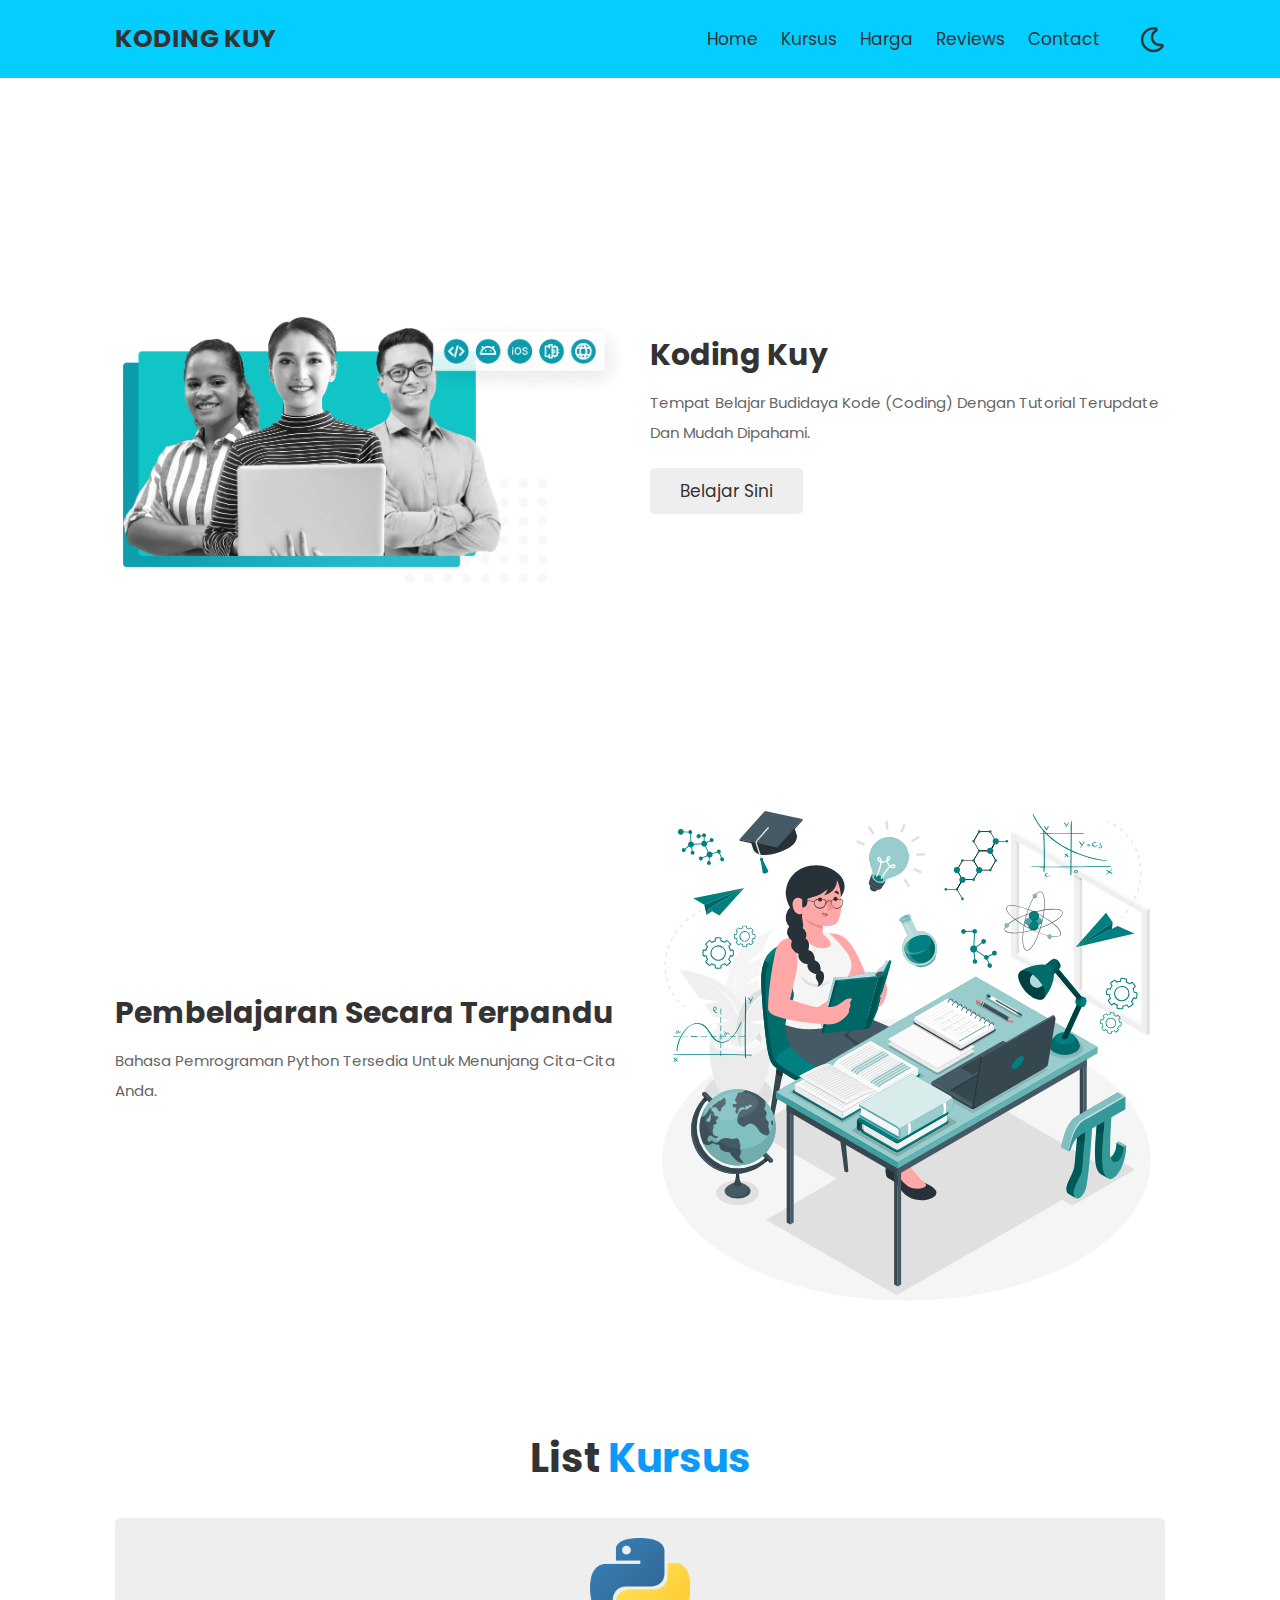
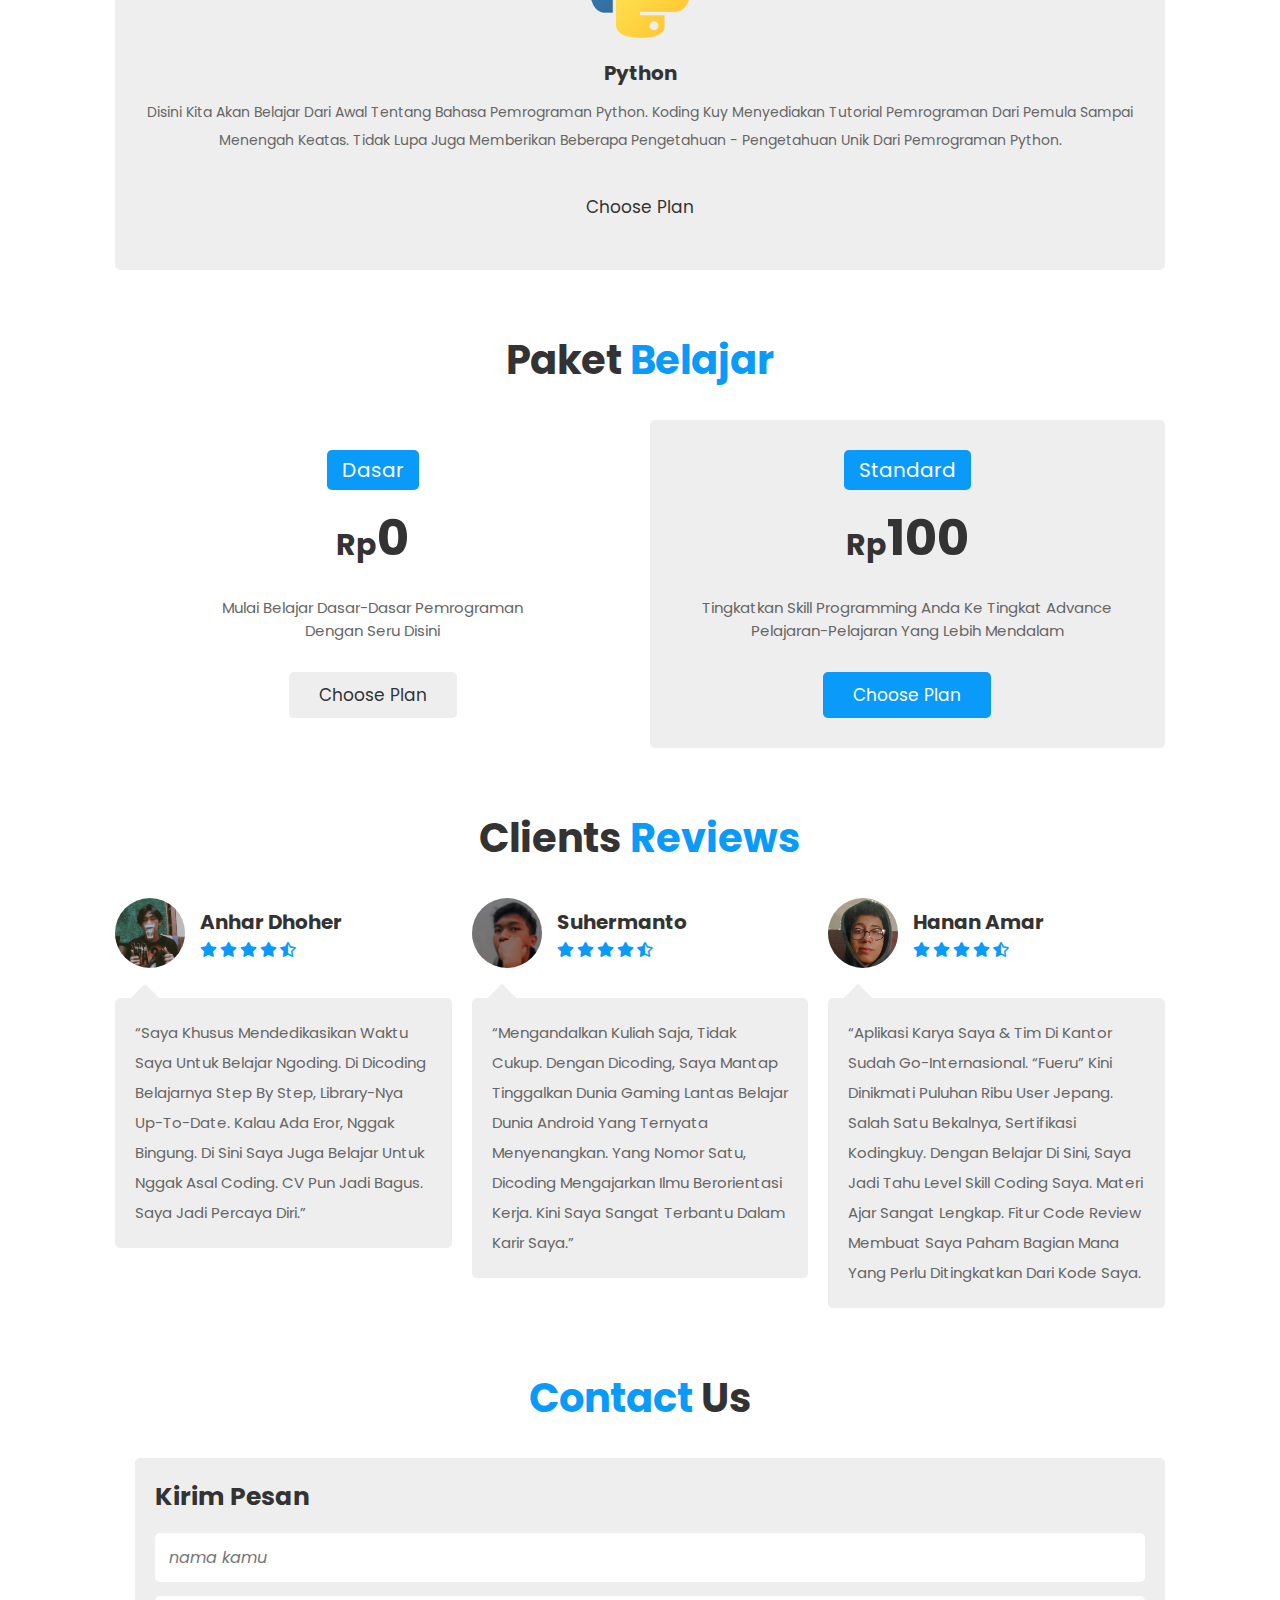
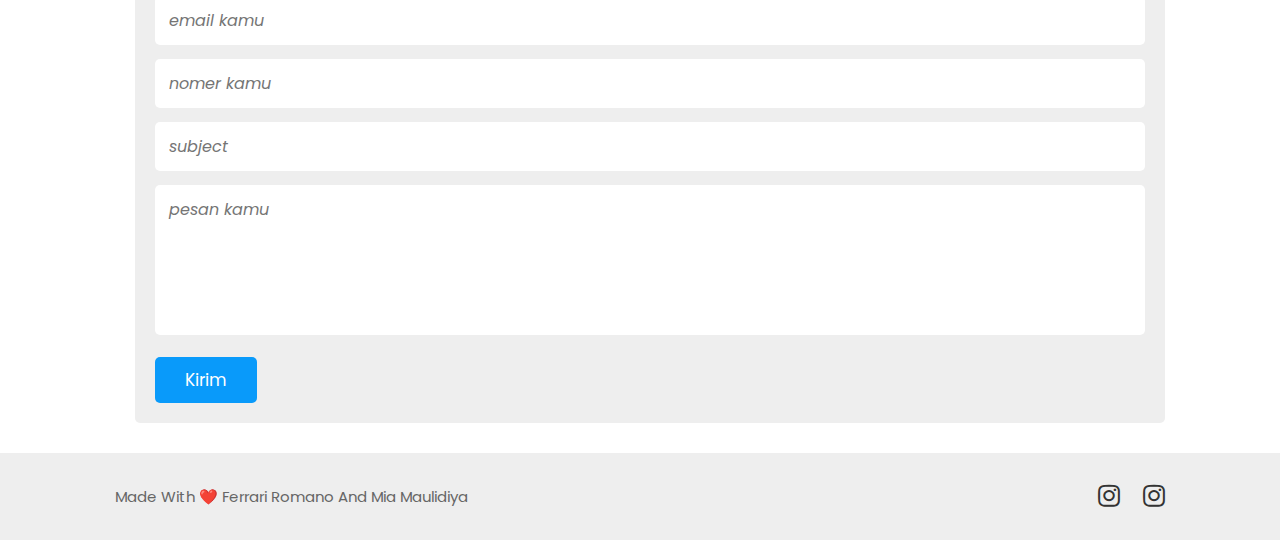
<file: index.html>
<!DOCTYPE html>
<html lang="en">
<head>
    <meta charset="UTF-8">
    <meta http-equiv="X-UA-Compatible" content="IE=edge">
    <meta name="viewport" content="width=device-width, initial-scale=1.0">
    <title>Koding Kuy</title>
    <link rel="icon" type= image/x-icon href="images\favicon-32x32.png">
    <!-- font awesome cdn link  -->
    <link rel="stylesheet" href="https://cdnjs.cloudflare.com/ajax/libs/font-awesome/5.15.4/css/all.min.css">

    <!-- custom css file link  -->
    <link rel="stylesheet" href="css/style.css">

    <!-- custom js file link  -->
    <script src="js/script.js" defer></script>

</head>
<body>
    
<!-- header section starts  -->

<header class="header">

    <a href="#home" class="logo"> KODING KUY<i class="fas fa-"></i> </a>

    <nav class="navbar">
        <a href="#home">home</a>
        <a href="#services">Kursus</a>
        <a href="#pricing">Harga</a>
        <a href="#reviews">reviews</a>
        <a href="#contact">contact</a>
    </nav>

    <div id="menu-btn" class="fas fa-bars"></div>
    <div id="theme-btn" class="far fa-moon"></div>

    <div class="scroll-indicator"></div>

</header>

<!-- header section ends -->

<!-- home section starts  -->

<section class="home" id="home">

    <div class="box">
        <div class="image">
            <img src="images\homepage-hero.png" alt="">
        </div>
        <div class="content">
            <h3>Koding Kuy</h3>
            <p>Tempat belajar budidaya kode (coding) dengan tutorial terupdate dan mudah dipahami.</p>
            <a href="#services" class="btn">Belajar Sini</a>
        </div>
    </div>

    <div class="box">
        <div class="content">
            <h3>Pembelajaran Secara Terpandu </h3>
            <p> bahasa pemrograman Python tersedia untuk menunjang
                cita-cita Anda.</p>
            
        </div>
        <div class="image">
            <img src="images\learning-amico.svg" alt="">
        </div>
    </div>

</section>

<!-- home section ends -->

<!-- services section starts  -->

<section class="services" id="services">

    <h1 class="heading"> List <span>Kursus</span> </h1>

    <div class="box-container">

        <div class="box">
            <img src="images\1200px-Python-logo-notext.svg.png" alt="">
            <h3>Python</h3>
            <p>Disini kita akan belajar dari awal tentang bahasa pemrograman python. koding kuy menyediakan tutorial pemrograman dari pemula sampai menengah keatas. Tidak lupa juga memberikan beberapa pengetahuan - pengetahuan unik dari pemrograman Python.
             <div class="box">
                 <a href="kursus.html" class="btn">choose plan</a>
            </p>
        </div>


</section>

<!-- services section ends -->


<!-- pricing section starts  -->

<section class="pricing" id="pricing">

    <h1 class="heading"> Paket <span>Belajar</span> </h1>

    <div class="box-container">

        <div class="box">
            <h3>Dasar</h3>
            <div class="price"> <span>Rp</span>0</div>
            <ul>
                <li> Mulai belajar dasar-dasar pemrograman 
                    <br> dengan seru disini </li>
            </ul>
            <a href="#services" class="btn">choose plan</a>
        </div>

        <div class="box">
            <h3>standard</h3>
            <div class="price"> <span>Rp</span>100<span></span> </div>
            <ul>
                <li> Tingkatkan skill programming Anda ke tingkat advance
                    <br> pelajaran-pelajaran yang lebih mendalam </li>
            </ul>
            <a href="#services" class="btn">choose plan</a>
        </div>

    </div>

</section>

<!-- pricing section ends -->

<!-- reviews section starts  -->

<section class="reviews" id="reviews">

    <h1 class="heading"> clients <span>reviews</span> </h1>

    <div class="box-container">

        <div class="box">
            <div class="user">
                <img src="images\instadp_anhar_wes_gak_semangat_neh_full_size.jpg" alt="">
                <div class="info">
                    <h3>Anhar Dhoher
                    </h3>
                    <div class="stars">
                        <i class="fas fa-star"></i>
                        <i class="fas fa-star"></i>
                        <i class="fas fa-star"></i>
                        <i class="fas fa-star"></i>
                        <i class="fas fa-star-half-alt"></i>
                    </div>
                </div>
            </div>
            <p class="text">“Saya khusus mendedikasikan waktu saya untuk belajar ngoding. Di Dicoding belajarnya step by step, library-nya up-to-date. Kalau ada eror, nggak bingung. Di sini saya juga belajar untuk nggak asal coding. CV pun jadi bagus. Saya jadi percaya diri.”</p>
        </div>

        <div class="box">
            <div class="user">
                <img src="images\instadp__shrmanto_full_size.jpg" alt="">
                <div class="info">
                    <h3>Suhermanto</h3>
                    <div class="stars">
                        <i class="fas fa-star"></i>
                        <i class="fas fa-star"></i>
                        <i class="fas fa-star"></i>
                        <i class="fas fa-star"></i>
                        <i class="fas fa-star-half-alt"></i>
                    </div>
                </div>
            </div>
            <p class="text">“Mengandalkan kuliah saja, tidak cukup. Dengan Dicoding, saya mantap tinggalkan dunia gaming lantas belajar dunia Android yang ternyata menyenangkan. Yang nomor satu, Dicoding mengajarkan ilmu berorientasi kerja. Kini saya sangat terbantu dalam karir saya.”</p>
        </div>

        <div class="box">
            <div class="user">
                <img src="images\instadp_hannan.amr_full_size.jpg" alt="">
                <div class="info">
                    <h3>Hanan Amar</h3>
                    <div class="stars">
                        <i class="fas fa-star"></i>
                        <i class="fas fa-star"></i>
                        <i class="fas fa-star"></i>
                        <i class="fas fa-star"></i>
                        <i class="fas fa-star-half-alt"></i>
                    </div>
                </div>
            </div>
            <p class="text">“Aplikasi karya saya & tim di kantor sudah go-internasional. “Fueru” kini dinikmati puluhan ribu user Jepang. Salah satu bekalnya, sertifikasi Kodingkuy. Dengan belajar di sini, saya jadi tahu level skill coding saya. Materi ajar sangat lengkap. Fitur code review membuat saya paham bagian mana yang perlu ditingkatkan dari kode saya.</p>
        </div>

    </div>

</section>

<!-- reviews section ends -->

<!-- contact section starts  -->

<section class="contact" id="contact">

    <h1 class="heading"> <span>contact</span> us </h1>

    <div class="row">

        <div class="box-container">
        </div>
        <form action="">
            <h3>Kirim Pesan </h3>
            <input type="text" placeholder="nama kamu" class="input-box">
            <input type="email" placeholder="email kamu" class="input-box">
            <input type="number" placeholder="nomer kamu" class="input-box">
            <input type="text" placeholder="subject" class="input-box">
            <textarea name="" placeholder="pesan kamu" class="input-box" id="" cols="30" rows="10"></textarea>
            <input type="submit" value="Kirim" class="btn">
        </form>

    </div>

</section>

<!-- contact section ends -->


<!-- footer section starts  -->



<section class="credit">

    <p>Made with ❤️ Ferrari Romano  and  Mia Maulidiya</span> </p>

    <div class="share">
        <a href="https://www.instagram.com/ferrari_wes_semangat_maneh/" class="fab fa-instagram"></a>
        <a href="https://www.instagram.com/aiyasb_/" class="fab fa-instagram"></a>
        
    </div>

</section>

<!-- footer section ends -->

</body>
</html>
</file>
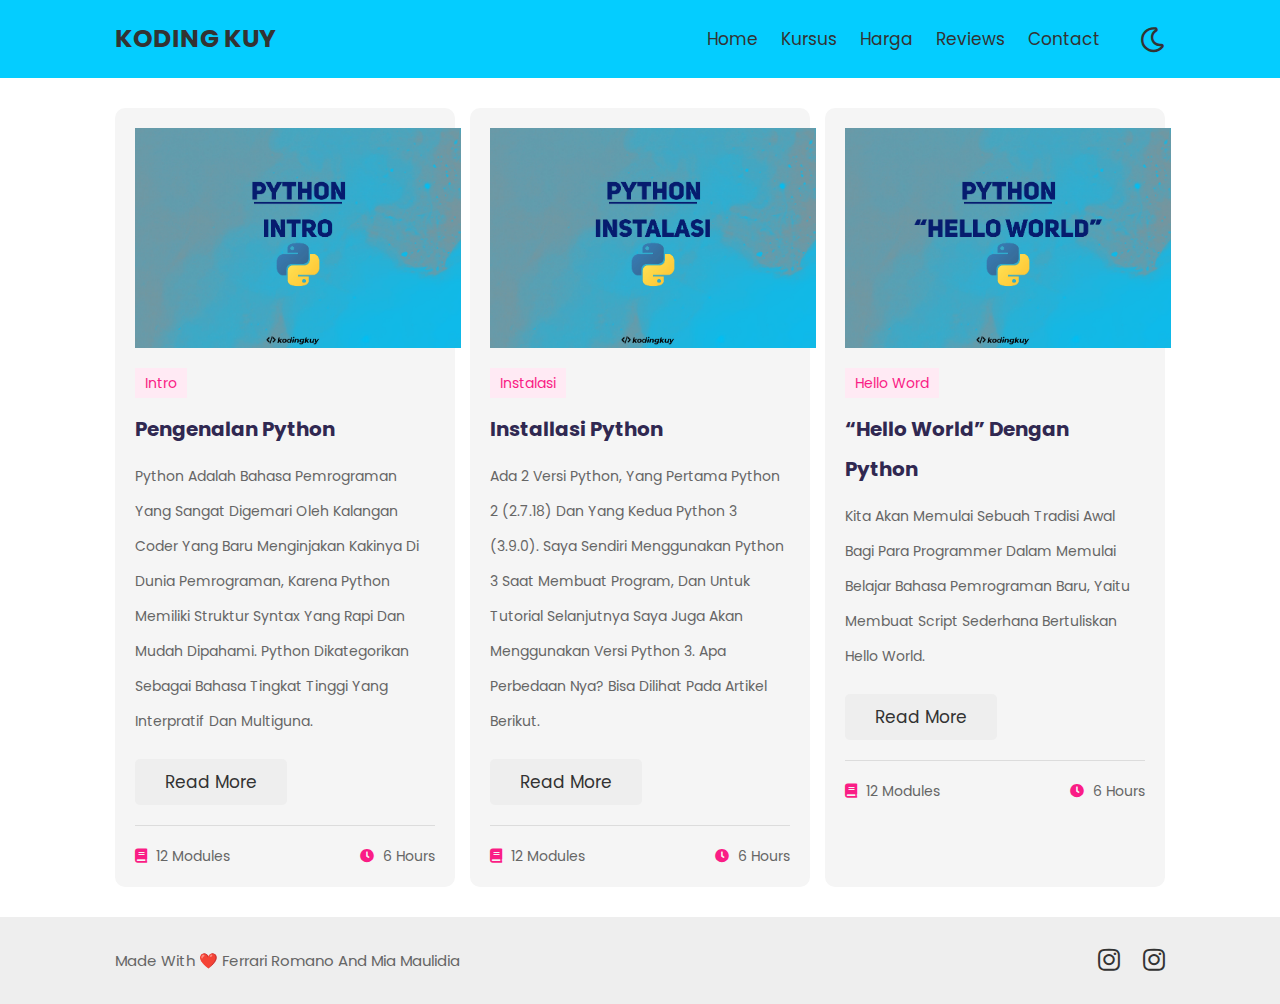
<file: kursus.html>
<!DOCTYPE html>
<html lang="en">
<head>
    <meta charset="UTF-8">
    <meta http-equiv="X-UA-Compatible" content="IE=edge">
    <meta name="viewport" content="width=device-width, initial-scale=1.0">
    <title>Koding Kuy</title>
    <link rel="icon" type= image/x-icon href="images\favicon-32x32.png">
    <!-- font awesome cdn link  -->
    <link rel="stylesheet" href="https://cdnjs.cloudflare.com/ajax/libs/font-awesome/5.15.4/css/all.min.css">

    <!-- custom css file link  -->
    <link rel="stylesheet" href="css/style.css">

    <!-- custom js file link  -->
    <script src="js/script.js" defer></script>

</head>
<body>
    
<!-- header section starts  -->

<header class="header">

    <a href="#home" rel="" class="logo"> KODING KUY<i class="fas fa-"></i> </a>

    <nav class="navbar">
        <a href="index.html">home</a>
        <a href="index.html">Kursus</a>
        <a href="index.html">Harga</a>
        <a href="index.html">reviews</a>
        <a href="index.html">contact</a>
    </nav>

    <div id="menu-btn" class="fas fa-bars"></div>
    <div id="theme-btn" class="far fa-moon"></div>

    <div class="scroll-indicator"></div>

</header>

<!-- header section ends -->
<section class="course-2">

    <div class="box">
        <div class="image">
            <img src="images\intro python.jpg" alt="">
        </div>
        <div class="content">
            <span>Intro</span>
            <h3>Pengenalan Python</h3>
            <p>Python adalah bahasa pemrograman yang sangat digemari oleh kalangan coder yang baru menginjakan kakinya di dunia pemrograman, karena python memiliki struktur syntax yang rapi dan mudah dipahami. Python dikategorikan sebagai bahasa tingkat tinggi yang interpratif dan multiguna.</p>
            <a href="#" class="btn">read more</a>
            <div class="icons">
                <a href="#"> <i class="fas fa-book"></i> 12 modules </a>
                <a href="#"> <i class="fas fa-clock"></i> 6 hours </a>
            </div>
        </div>
    </div>

    <div class="box">
        <div class="image">
            <img src="images\instalasi.jpg" alt="">
        </div>
        <div class="content">
            <span>Instalasi</span>
            <h3>Installasi Python</h3>
            <p>Ada 2 versi python, yang pertama Python 2 (2.7.18) dan yang kedua Python 3 (3.9.0). Saya sendiri menggunakan Python 3 saat membuat program, dan untuk tutorial selanjutnya saya juga akan menggunakan versi Python 3. Apa perbedaan nya? bisa dilihat pada artikel berikut.</p>
            <a href="#" class="btn">read more</a>
            <div class="icons">
                <a href="#"> <i class="fas fa-book"></i> 12 modules </a>
                <a href="#"> <i class="fas fa-clock"></i> 6 hours </a>
            </div>
        </div>
    </div>

    <div class="box">
        <div class="image">
            <img src="images\hello world.jpg" alt="">
        </div>
        <div class="content">
            <span>Hello Word</span>
            <h3>“Hello World” dengan Python</h3>
            <p>Kita akan memulai sebuah tradisi awal bagi para programmer dalam memulai belajar bahasa pemrograman baru, yaitu membuat script sederhana bertuliskan Hello World.</p>
            <a href="#" class="btn">read more</a>
            <div class="icons">
                <a href="#"> <i class="fas fa-book"></i> 12 modules </a>
                <a href="#"> <i class="fas fa-clock"></i> 6 hours </a>
            </div>
        </div>
    </div>

</section>









<!-- footer section starts  -->



<section class="credit">

    <p>Made with ❤️ Ferrari Romano  and  Mia Maulidia</span> </p>

    <div class="share">
        <a href="https://www.instagram.com/ferrari_wes_semangat_maneh/" class="fab fa-instagram"></a>
        <a href="https://www.instagram.com/aiyasb_/" class="fab fa-instagram"></a>
        
    </div>

</section>

<!-- footer section ends -->

</body>
</html>
</file>
<file: css/style.css>
@import url("https://fonts.googleapis.com/css2?family=Poppins:wght@100;300;400;500;600&display=swap");
:root {
  --red:#099afa;
  --black:#333;
  --white:#fff;
  --light-color:#666;
  --light-bg:#eee;
}

* {
  font-family: 'Poppins', sans-serif;
  margin: 0;
  padding: 0;
  -webkit-box-sizing: border-box;
          box-sizing: border-box;
  outline: none;
  border: none;
  text-decoration: none;
  text-transform: capitalize;
  -webkit-transition: all .2s linear;
  transition: all .2s linear;
}

html {
  font-size: 62.5%;
  overflow-x: hidden;
  scroll-behavior: smooth;
  scroll-padding-top: 8rem;
}

html::-webkit-scrollbar {
  width: 1rem;
}

html::-webkit-scrollbar-track {
  background: transparent;
}

html::-webkit-scrollbar-thumb {
  background: var(--red);
  border-radius: 5rem;
}

body {
  background: var(--white);
}

body.active {
  --black:#fff;
  --white:#111;
  --light-color:#aaa;
  --light-bg:#222;
}

section {
  padding: 3rem 9%;
}

.btn {
  display: inline-block;
  margin-top: 1rem;
  border-radius: .5rem;
  background: var(--light-bg);
  cursor: pointer;
  color: var(--black);
  padding: 1rem 3rem;
  font-size: 1.7rem;
}

.btn:hover {
  background: var(--red);
  color: #fff;
}

.heading {
  text-align: center;
  margin-bottom: 3rem;
  font-size: 4rem;
  color: var(--black);
}

.heading span {
  color: var(--red);
}

.header {
  position: -webkit-sticky;
  position: sticky;
  top: 0;
  left: 0;
  right: 0;
  z-index: 1000;
  background: rgb(4, 205, 255);
  display: -webkit-box;
  display: -ms-flexbox;
  display: flex;
  -webkit-box-align: center;
      -ms-flex-align: center;
          align-items: center;
  padding: 2rem 9%;
}

.header .logo {
  font-weight: bold;
  margin-right: auto;
  color: var(--black);
  font-size: 2.5rem;
}

.header .logo i {
  color: var(--red);
}

.header .navbar a {
  margin-right: 2rem;
  font-size: 1.7rem;
  color: var(--black);
}

.header .navbar a:hover {
  color: var(--red);
}

.header #menu-btn,
.header #theme-btn {
  font-size: 2.5rem;
  margin-left: 2rem;
  cursor: pointer;
  color: var(--black);
}

.header #menu-btn:hover,
.header #theme-btn:hover {
  color: var(--red);
}

.header #menu-btn {
  display: none;
}

.header #theme-btn.fa-sun {
  -webkit-transform: rotate(90deg);
          transform: rotate(90deg);
}

.header .scroll-indicator {
  position: absolute;
  top: 99%;
  left: 0;
  height: 1rem;
  background: var(--red);
}

.home .box {
  min-height: 70vh;
  display: -webkit-box;
  display: -ms-flexbox;
  display: flex;
  -webkit-box-align: center;
      -ms-flex-align: center;
          align-items: center;
  -ms-flex-wrap: wrap;
      flex-wrap: wrap;
  gap: 2rem;
}

.home .box:nth-child(2) {
  -ms-flex-wrap: wrap-reverse;
      flex-wrap: wrap-reverse;
  padding: 4rem 0;
}

.home .box .image {
  -webkit-box-flex: 1;
      -ms-flex: 1 1 42rem;
          flex: 1 1 42rem;
}

.home .box .image img {
  width: 100%;
}

.home .box .content {
  -webkit-box-flex: 1;
      -ms-flex: 1 1 42rem;
          flex: 1 1 42rem;
}

.home .box .content h3 {
  font-size: 3rem;
  color: var(--black);
}

.home .box .content p {
  font-size: 1.5rem;
  color: var(--light-color);
  padding: 1rem 0;
  line-height: 2;
}

.services .box-container {
  display: -ms-grid;
  display: grid;
  -ms-grid-columns: (minmax(31rem, 1fr))[auto-fit];
      grid-template-columns: repeat(auto-fit, minmax(31rem, 1fr));
  gap: 2rem;
}

.services .box-container .box {
  text-align: center;
  padding: 2rem;
  background: var(--light-bg);
  border-radius: .5rem;
}

.services .box-container .box img {
  height: 10rem;
  margin-bottom: .5rem;
}

.services .box-container .box h3 {
  padding: 1rem 0;
  font-size: 2rem;
  color: var(--black);
}

.services .box-container .box p {
  font-size: 1.4rem;
  color: var(--light-color);
  line-height: 2;
}

.work .box-container {
  -webkit-columns: 3 25rem;
          columns: 3 25rem;
  gap: 2rem;
}

.work .box-container img {
  margin-bottom: 2rem;
  width: 100%;
  border-radius: .5rem;
}

.pricing .box-container {
  display: -ms-grid;
  display: grid;
  -ms-grid-columns: (minmax(31rem, 1fr))[auto-fit];
      grid-template-columns: repeat(auto-fit, minmax(31rem, 1fr));
  gap: 2rem;
}

.pricing .box-container .box {
  text-align: center;
  padding: 3rem 2rem;
}

.pricing .box-container .box:nth-child(2) {
  background: var(--light-bg);
  border-radius: .5rem;
}

.pricing .box-container .box:nth-child(2) .btn {
  background: var(--red);
  color: #fff;
}

.pricing .box-container .box:nth-child(2) .btn:hover {
  opacity: .8;
}

.pricing .box-container .box h3 {
  display: inline-block;
  padding: .5rem 1.5rem;
  font-weight: normal;
  font-size: 2rem;
  background: var(--red);
  color: #fff;
  border-radius: .5rem;
  margin-bottom: 1rem;
}

.pricing .box-container .box .price {
  font-size: 5rem;
  font-weight: bolder;
  color: var(--black);
}

.pricing .box-container .box .price span {
  font-size: 3rem;
}

.pricing .box-container .box ul {
  padding: 1rem 0;
  list-style: none;
}

.pricing .box-container .box ul li {
  padding: 1rem 0;
  font-size: 1.5rem;
  color: var(--light-color);
}

.pricing .box-container .box ul li i {
  padding-right: .5rem;
  color: var(--red);
}

.reviews .box-container {
  display: -ms-grid;
  display: grid;
  -ms-grid-columns: (minmax(31rem, 1fr))[auto-fit];
      grid-template-columns: repeat(auto-fit, minmax(31rem, 1fr));
  gap: 2rem;
}

.reviews .box-container .box .user {
  display: -webkit-box;
  display: -ms-flexbox;
  display: flex;
  -webkit-box-align: center;
      -ms-flex-align: center;
          align-items: center;
  gap: 1.5rem;
}

.reviews .box-container .box .user img {
  height: 7rem;
  width: 7rem;
  border-radius: 50%;
}

.reviews .box-container .box .user h3 {
  font-size: 2rem;
  color: var(--black);
  padding-bottom: .5rem;
}

.reviews .box-container .box .user .stars i {
  font-size: 1.5rem;
  color: var(--red);
}

.reviews .box-container .box .text {
  padding: 2rem;
  border-radius: .5rem;
  background: var(--light-bg);
  font-size: 1.5rem;
  color: var(--light-color);
  position: relative;
  margin-top: 3rem;
  line-height: 2;
}

.reviews .box-container .box .text::before {
  content: '';
  position: absolute;
  top: -1rem;
  left: 2rem;
  height: 2rem;
  width: 2rem;
  background: var(--light-bg);
  -webkit-transform: rotate(45deg);
          transform: rotate(45deg);
}

.contact .row {
  display: -webkit-box;
  display: -ms-flexbox;
  display: flex;
  -ms-flex-wrap: wrap;
      flex-wrap: wrap;
  gap: 2rem;
}

.contact .row .box-container {
  width: auto;
}

.contact .row .box-container .box {
  background: var(--light-bg);
  border-radius: .5rem;
  padding: 2rem;
}

.contact .row .box-container .box:first-child {
  margin-bottom: 2rem;
}

.contact .row .box-container .box h3 {
  font-size: 2rem;
  color: var(--black);
  padding-bottom: 1rem;
}

.contact .row .box-container .box p {
  font-size: 1.5rem;
  color: var(--light-color);
  padding-top: 1.5rem;
}

.contact .row .box-container .box p span {
  color: var(--red);
  padding-right: .5rem;
}

.contact .row form {
  -webkit-box-flex: 1;
      -ms-flex: 1 1 42rem;
          flex: 1 1 42rem;
  background: var(--light-bg);
  padding: 2rem;
  border-radius: .5rem;
}

.contact .row form h3 {
  font-size: 2.5rem;
  margin-bottom: 1rem;
  color: var(--black);
}

.contact .row form .input-box {
  font-style: italic;
  background: var(--white);
  width: 100%;
  margin: .7rem 0;
  border-radius: .5rem;
  font-size: 1.6rem;
  padding: 1.2rem 1.4rem;
  text-transform: none;
  color: var(--light-color);
}

.contact .row form textarea {
  height: 15rem;
  resize: none;
}

.contact .row form .btn {
  background: var(--red);
  color: #fff;
}

.contact .row form .btn:hover {
  opacity: .8;
}

.credit {
  display: -webkit-box;
  display: -ms-flexbox;
  display: flex;
  -webkit-box-align: center;
      -ms-flex-align: center;
          align-items: center;
  gap: 2rem;
  background: var(--light-bg);
  -webkit-box-pack: justify;
      -ms-flex-pack: justify;
          justify-content: space-between;
}

.credit p {
  font-size: 1.5rem;
  color: var(--light-color);
}

.credit p span {
  color: var(--red);
}

.credit .share a {
  margin-left: 2rem;
  font-size: 2.5rem;
  color: var(--black);
}

.credit .share a:hover {
  color: var(--red);
}


.course-2 {
  display: -ms-grid;
  display: grid;
  -ms-grid-columns: (minmax(31rem, 1fr))[auto-fit];
      grid-template-columns: repeat(auto-fit, minmax(31rem, 1fr));
  gap: 1.5rem;
}

.course-2 .box {
  padding: 2rem;
  border-radius: 1rem;
  background: #f5f5f5;
}

.course-2 .box .image {
  margin-bottom: 2rem;
  text-align: center;
}

.course-2 .box .image img {
  height: 22rem;
}

.course-2 .box .content span {
  font-size: 1.4rem;
  color: #fa1d86;
  background: #ffeaf4;
  padding: .5rem 1rem;
}

.course-2 .box .content h3 {
  color: #302851;
  line-height: 2;
  margin-top: 1.5rem;
  font-size: 2rem;
}

.course-2 .box .content p {
  font-size: 1.4rem;
  color: #666;
  line-height: 2.5;
  padding: 1rem 0;
}

.course-2 .box .content .icons {
  margin-top: 2rem;
  padding-top: 2rem;
  display: -webkit-box;
  display: -ms-flexbox;
  display: flex;
  -webkit-box-align: center;
      -ms-flex-align: center;
          align-items: center;
  -webkit-box-pack: justify;
      -ms-flex-pack: justify;
          justify-content: space-between;
  border-top: 0.1rem solid rgba(0, 0, 0, 0.1);
}

.course-2 .box .content .icons a {
  font-size: 1.4rem;
  color: #666;
}

.course-2 .box .content .icons a:hover {
  color: #fa1d86;
}

.course-2 .box .content .icons a i {
  padding-right: .5rem;
  color: #fa1d86;
}



@media (max-width: 991px) {
  html {
    font-size: 55%;
  }
  .header {
    padding: 2rem;
  }
  section {
    padding: 3rem 2rem;
  }
}

@media (max-width: 768px) {
  .header #menu-btn {
    display: inline-block;
  }
  .header #menu-btn.fa-times {
    -webkit-transform: rotate(180deg);
            transform: rotate(180deg);
  }
  .header .navbar {
    position: absolute;
    top: 99%;
    left: 0;
    right: 0;
    background: var(--light-bg);
    -webkit-clip-path: polygon(0 0, 100% 0, 100% 0, 0 0);
            clip-path: polygon(0 0, 100% 0, 100% 0, 0 0);
  }
  .header .navbar.active {
    -webkit-clip-path: polygon(0 0, 100% 0, 100% 100%, 0 100%);
            clip-path: polygon(0 0, 100% 0, 100% 100%, 0 100%);
  }
  .header .navbar a {
    font-size: 2rem;
    display: block;
    margin: 2rem;
  }
  .newsletter {
    -webkit-box-pack: center;
        -ms-flex-pack: center;
            justify-content: center;
  }
  .newsletter .content {
    text-align: center;
  }
  .newsletter .content h3 {
    font-size: 4rem;
  }
  .newsletter .content p {
    font-size: 1.8rem;
  }
  .quick-links {
    -webkit-box-orient: vertical;
    -webkit-box-direction: normal;
        -ms-flex-flow: column;
            flex-flow: column;
    text-align: center;
  }
  .quick-links .links a {
    margin: 2rem 0;
    display: block;
  }
  .credit {
    -webkit-box-orient: vertical;
    -webkit-box-direction: normal;
        -ms-flex-flow: column;
            flex-flow: column;
    text-align: center;
  }
  .credit .share a {
    margin: 1;
  }
}

@media (max-width: 450px) {
  html {
    font-size: 50%;
  }
}
/*# sourceMappingURL=style.css.map */
</file>
